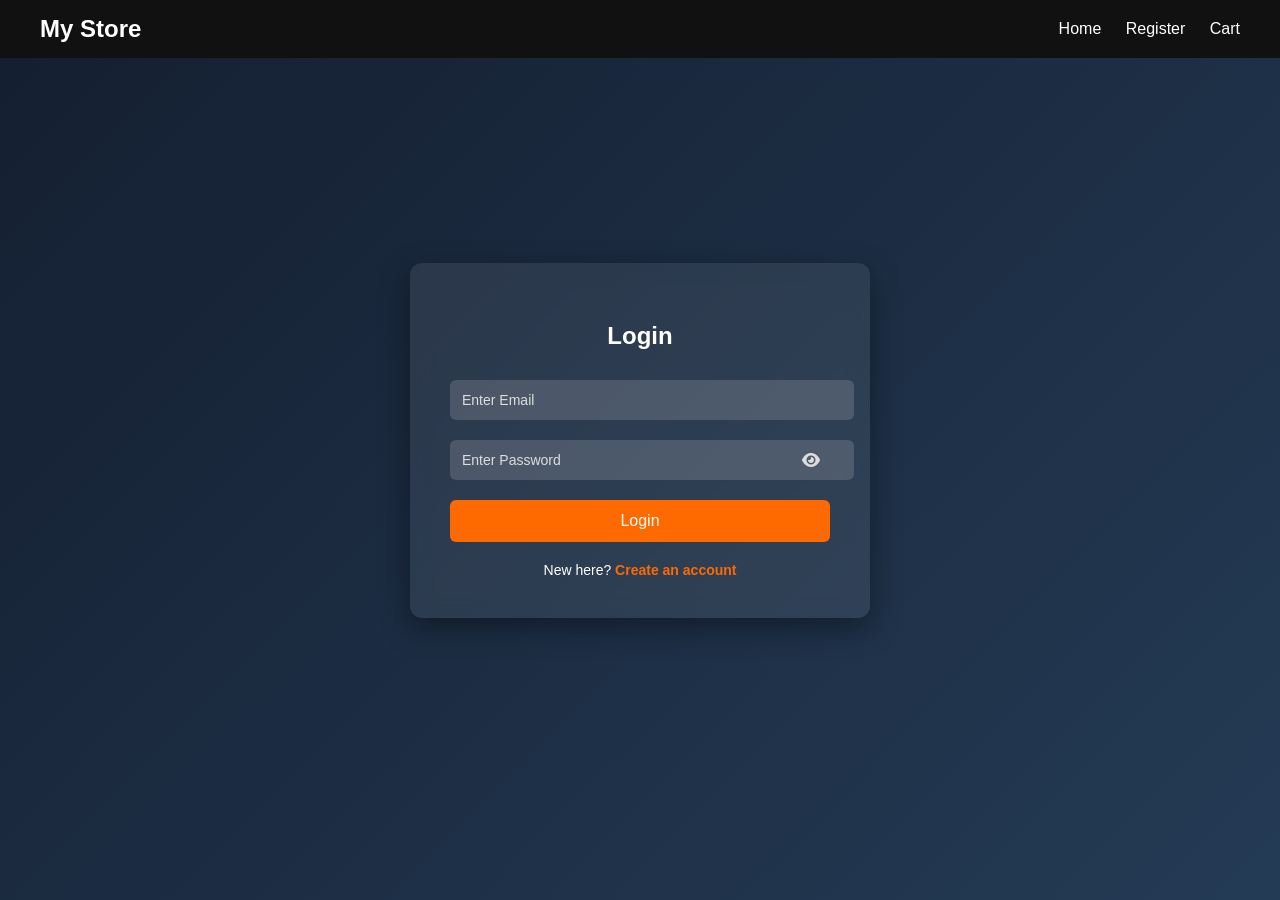
<file: src/main/resources/static/login.html>
<!DOCTYPE html>

<html>

<head>
	<meta charset="UTF-8">
	<title>Login - My Store</title>

	<link rel="stylesheet" href="https://cdnjs.cloudflare.com/ajax/libs/font-awesome/6.5.0/css/all.min.css">

	<style>
		body {
			margin: 0;
			font-family: Segoe UI, Arial, sans-serif;
			background: linear-gradient(135deg, #141e30, #243b55);
			height: 100vh;
		}

		/* NAVBAR */

		nav {
			background: #111;
			color: white;
			padding: 15px 40px;
			display: flex;
			justify-content: space-between;
			align-items: center;
		}

		nav h2 {
			margin: 0;
			color: white;
		}

		nav a {
			color: white;
			text-decoration: none;
			margin-left: 20px;
			font-weight: 500;
		}

		nav a:hover {
			color: #ff6a00;
		}

		/* LOGIN SECTION */

		.login-wrapper {
			display: flex;
			justify-content: center;
			align-items: center;
			height: 85vh;
		}

		/* GLASS CARD */

		.login-card {
			width: 380px;
			padding: 40px;
			border-radius: 12px;
			background: rgba(255, 255, 255, 0.08);
			backdrop-filter: blur(10px);
			box-shadow: 0 10px 30px rgba(0, 0, 0, 0.4);
			color: white;
		}

		/* TITLE */

		.login-card h2 {
			text-align: center;
			margin-bottom: 30px;
		}

		/* INPUT */

		.input-group {
			margin-bottom: 20px;
			position: relative;
		}

		.input-group input {
			width: 100%;
			padding: 12px;
			border: none;
			border-radius: 6px;
			outline: none;
			background: rgba(255, 255, 255, 0.15);
			color: white;
			font-size: 14px;
		}

		.input-group input::placeholder {
			color: #ddd;
		}

		/* PASSWORD EYE */

		.eye {
			position: absolute;
			right: 10px;
			top: 12px;
			cursor: pointer;
			color: #ddd;
		}

		/* BUTTON */

		button {
			width: 100%;
			padding: 12px;
			border: none;
			border-radius: 6px;
			background: #ff6a00;
			color: white;
			font-size: 16px;
			cursor: pointer;
			transition: .3s;
		}

		button:hover {
			background: #ff4500;
		}

		/* MESSAGE */

		#message {
			margin-top: 15px;
			text-align: center;
			font-size: 14px;
		}

		/* SPINNER */

		.spinner {
			width: 25px;
			height: 25px;
			border: 3px solid #ccc;
			border-top: 3px solid #ff6a00;
			border-radius: 50%;
			animation: spin 1s linear infinite;
			display: none;
			margin: 15px auto;
		}

		@keyframes spin {
			100% {
				transform: rotate(360deg);
			}
		}

		/* REGISTER */

		.register {
			text-align: center;
			margin-top: 20px;
			font-size: 14px;
		}

		.register a {
			color: #ff6a00;
			text-decoration: none;
			font-weight: bold;
		}
	</style>

</head>

<body>

	<nav>

		<h2>My Store</h2>

		<div>
			<a href="/index.html">Home</a>
			<a href="/register.html">Register</a>
			<a href="/cart.html">Cart</a>
		</div>

	</nav>

	<div class="login-wrapper">

		<div class="login-card">

			<h2>Login</h2>

			<div class="input-group">
				<input id="email" type="email" placeholder="Enter Email">
			</div>

			<div class="input-group">
				<input id="password" type="password" placeholder="Enter Password">
				<span class="eye" onclick="togglePassword()">
					<i class="fa-solid fa-eye"></i>
				</span>
			</div>

			<button onclick="login()">Login</button>

			<div id="spinner" class="spinner"></div>

			<p id="message"></p>

			<div class="register">
				New here? <a href="/register.html">Create an account</a>
			</div>

		</div>

	</div>

	<script>

		const API = "http://localhost:8080";

		/* PASSWORD SHOW/HIDE */

		function togglePassword() {

			const pass = document.getElementById("password");

			if (pass.type === "password") {
				pass.type = "text";
			} else {
				pass.type = "password";
			}

		}

		/* LOGIN FUNCTION */

		function login() {

			const email = document.getElementById("email").value;
			const password = document.getElementById("password").value;
			const message = document.getElementById("message");
			const spinner = document.getElementById("spinner");

			message.innerText = "";
			message.style.color = "red";

			if (!email || !password) {
				message.innerText = "Email and Password required!";
				return;
			}

			spinner.style.display = "block";

			fetch(API + "/api/auth/login", {
				method: "POST",
				headers: {
					"Content-Type": "application/json"
				},
				body: JSON.stringify({
					email: email,
					password: password
				})
			})

				.then(res => res.json())

				.then(data => {

					spinner.style.display = "none";

					if (data.token) {

						localStorage.setItem("token", data.token);

						message.style.color = "lightgreen";
						message.innerText = "Login successful! Redirecting...";

						setTimeout(() => {
							window.location.href = "/index.html";
						}, 1000);

					} else {

						message.innerText = "Token not received from server";

					}

				})

				.catch(err => {

					spinner.style.display = "none";
					message.innerText = "Login error";

					console.error(err);

				});

		}

	</script>

</body>

</html>
</file>
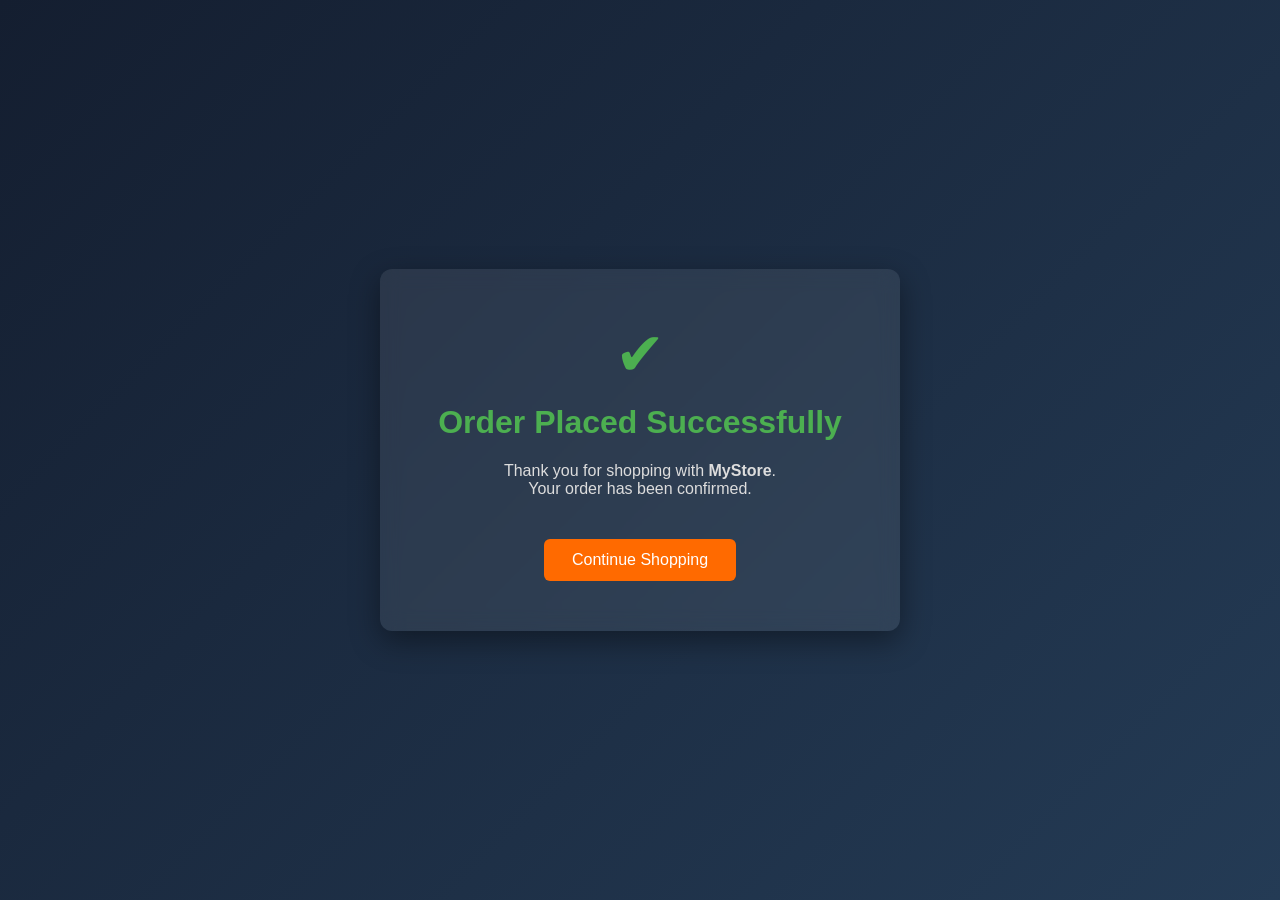
<file: src/main/resources/static/order_success.html>
<!DOCTYPE html>

<html lang="en">

<head>
	<meta charset="UTF-8">
	<title>Order Success - MyStore</title>

	<style>
		body {
			margin: 0;
			font-family: Segoe UI, Arial, sans-serif;
			background: linear-gradient(135deg, #141e30, #243b55);
			display: flex;
			justify-content: center;
			align-items: center;
			height: 100vh;
			color: white;
		}

		/* SUCCESS CARD */

		.container {
			background: rgba(255, 255, 255, 0.08);
			backdrop-filter: blur(10px);
			padding: 50px;
			border-radius: 12px;
			text-align: center;
			box-shadow: 0 10px 30px rgba(0, 0, 0, 0.4);
			width: 420px;
		}

		/* SUCCESS ICON */

		.success {
			font-size: 60px;
			color: #4CAF50;
			animation: pop .6s ease;
		}

		@keyframes pop {
			0% {
				transform: scale(0)
			}

			100% {
				transform: scale(1)
			}
		}

		h1 {
			margin-top: 15px;
			color: #4CAF50;
		}

		p {
			color: #ddd;
			margin-top: 10px;
		}

		/* BUTTON */

		button {
			margin-top: 25px;
			padding: 12px 28px;
			font-size: 16px;
			background: #ff6a00;
			color: white;
			border: none;
			border-radius: 6px;
			cursor: pointer;
			transition: .3s;
		}

		button:hover {
			background: #ff4500;
			transform: translateY(-2px);
		}
	</style>

</head>

<body>

	<div class="container">

		<div class="success">✔</div>

		<h1>Order Placed Successfully</h1>

		<p>Thank you for shopping with <b>MyStore</b>.<br>
			Your order has been confirmed.</p>

		<button onclick="goHome()">Continue Shopping</button>

	</div>

	<script>

		function goHome() {
			window.location.href = "/index.html";
		}

	</script>

</body>

</html>
</file>
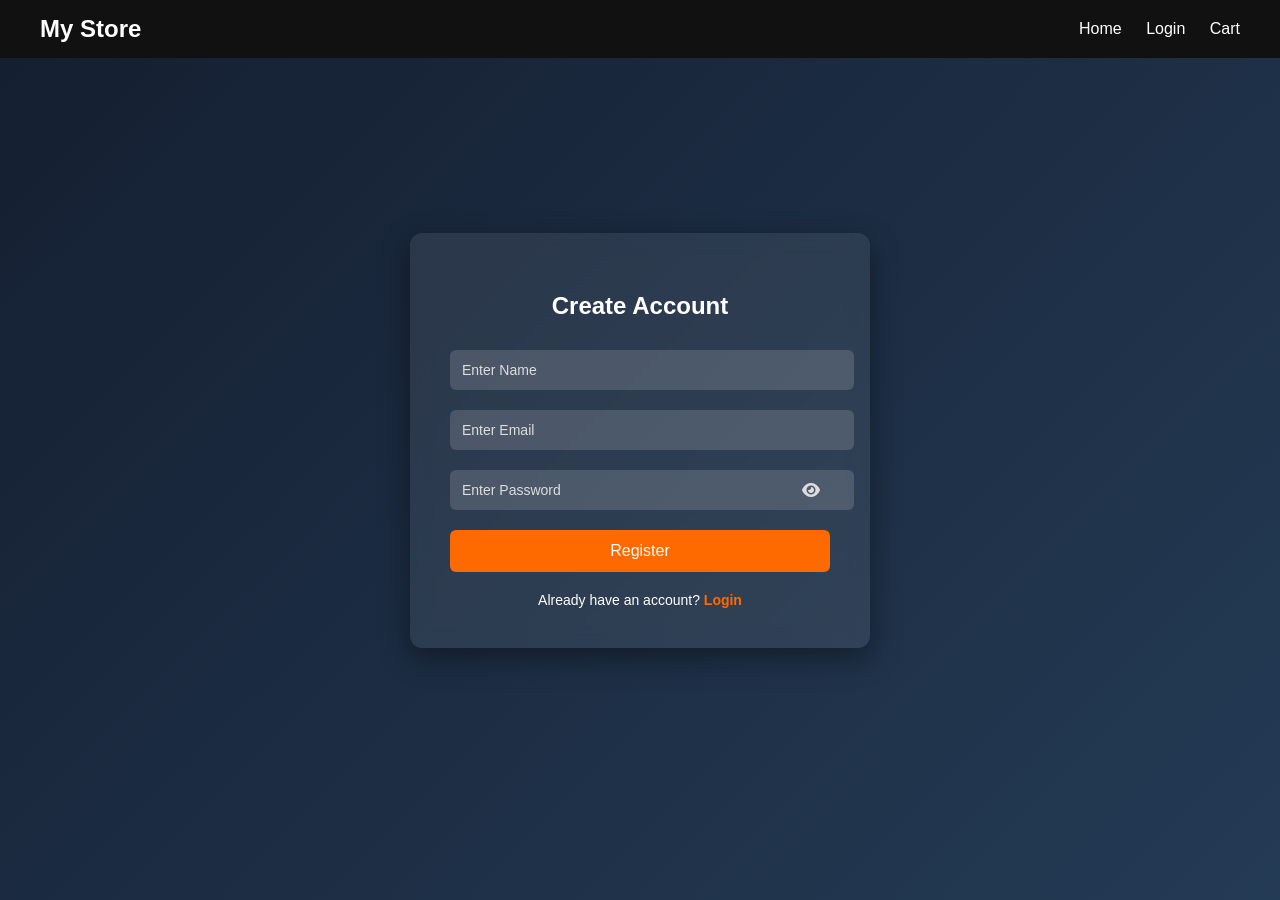
<file: src/main/resources/static/register.html>
<!DOCTYPE html>

<html>

<head>
	<meta charset="UTF-8">
	<title>Register - My Store</title>

	<link rel="stylesheet" href="https://cdnjs.cloudflare.com/ajax/libs/font-awesome/6.5.0/css/all.min.css">

	<style>
		body {
			margin: 0;
			font-family: Segoe UI, Arial, sans-serif;
			background: linear-gradient(135deg, #141e30, #243b55);
			height: 100vh;
		}

		/* NAVBAR */

		nav {
			background: #111;
			color: white;
			padding: 15px 40px;
			display: flex;
			justify-content: space-between;
			align-items: center;
		}

		nav h2 {
			margin: 0;
			color: white;
		}

		nav a {
			color: white;
			text-decoration: none;
			margin-left: 20px;
			font-weight: 500;
		}

		nav a:hover {
			color: #ff6a00;
		}

		/* REGISTER SECTION */

		.register-wrapper {
			display: flex;
			justify-content: center;
			align-items: center;
			height: 85vh;
		}

		/* GLASS CARD */

		.register-card {
			width: 380px;
			padding: 40px;
			border-radius: 12px;
			background: rgba(255, 255, 255, 0.08);
			backdrop-filter: blur(10px);
			box-shadow: 0 10px 30px rgba(0, 0, 0, 0.4);
			color: white;
		}

		/* TITLE */

		.register-card h2 {
			text-align: center;
			margin-bottom: 30px;
		}

		/* INPUT */

		.input-group {
			margin-bottom: 20px;
			position: relative;
		}

		.input-group input {
			width: 100%;
			padding: 12px;
			border: none;
			border-radius: 6px;
			outline: none;
			background: rgba(255, 255, 255, 0.15);
			color: white;
			font-size: 14px;
		}

		.input-group input::placeholder {
			color: #ddd;
		}

		/* PASSWORD ICON */

		.eye {
			position: absolute;
			right: 10px;
			top: 12px;
			cursor: pointer;
			color: #ddd;
		}

		/* BUTTON */

		button {
			width: 100%;
			padding: 12px;
			border: none;
			border-radius: 6px;
			background: #ff6a00;
			color: white;
			font-size: 16px;
			cursor: pointer;
			transition: .3s;
		}

		button:hover {
			background: #ff4500;
		}

		/* MESSAGE */

		#message {
			margin-top: 15px;
			text-align: center;
			font-size: 14px;
		}

		/* LOGIN LINK */

		.login-link {
			text-align: center;
			margin-top: 20px;
			font-size: 14px;
		}

		.login-link a {
			color: #ff6a00;
			text-decoration: none;
			font-weight: bold;
		}
	</style>

</head>

<body>

	<nav>

		<h2>My Store</h2>

		<div>
			<a href="/index.html">Home</a>
			<a href="/login.html">Login</a>
			<a href="/cart.html">Cart</a>
		</div>

	</nav>

	<div class="register-wrapper">

		<div class="register-card">

			<h2>Create Account</h2>

			<div class="input-group">
				<input id="name" type="text" placeholder="Enter Name">
			</div>

			<div class="input-group">
				<input id="email" type="email" placeholder="Enter Email">
			</div>

			<div class="input-group">
				<input id="password" type="password" placeholder="Enter Password">
				<span class="eye" onclick="togglePassword()">
					<i class="fa-solid fa-eye"></i>
				</span>
			</div>

			<button onclick="register()">Register</button>

			<p id="message"></p>

			<div class="login-link">
				Already have an account? <a href="/login.html">Login</a>
			</div>

		</div>

	</div>

	<script>

		const API = "http://localhost:8080";

		/* PASSWORD SHOW */

		function togglePassword() {

			let pass = document.getElementById("password");

			if (pass.type === "password") {
				pass.type = "text";
			} else {
				pass.type = "password";
			}

		}

		/* REGISTER FUNCTION */

		function register() {

			const name = document.getElementById("name").value.trim();
			const email = document.getElementById("email").value.trim();
			const password = document.getElementById("password").value.trim();

			const message = document.getElementById("message");

			message.innerText = "";
			message.style.color = "red";

			if (!name || !email || !password) {
				message.innerText = "All fields are required!";
				return;
			}

			fetch(API + "/api/auth/register", {
				method: "POST",
				headers: {
					"Content-Type": "application/json"
				},
				body: JSON.stringify({
					name: name,
					email: email,
					password: password
				})
			})

				.then(async res => {

					let data = null;

					try {
						data = await res.json();
					} catch (e) { }

					if (res.ok) {
						return data;
					}

					if (data && data.message && data.message.toLowerCase().includes("exist")) {
						throw new Error("User already exists. Please login.");
					}

					throw new Error("Registration failed. Try again.");

				})

				.then(() => {

					message.style.color = "lightgreen";
					message.innerText = "Registration successful! Redirecting...";

					setTimeout(() => {
						window.location.href = "/login.html";
					}, 1200);

				})

				.catch(err => {

					message.style.color = "red";
					message.innerText = err.message;

				});

		}

	</script>

</body>

</html>
</file>
